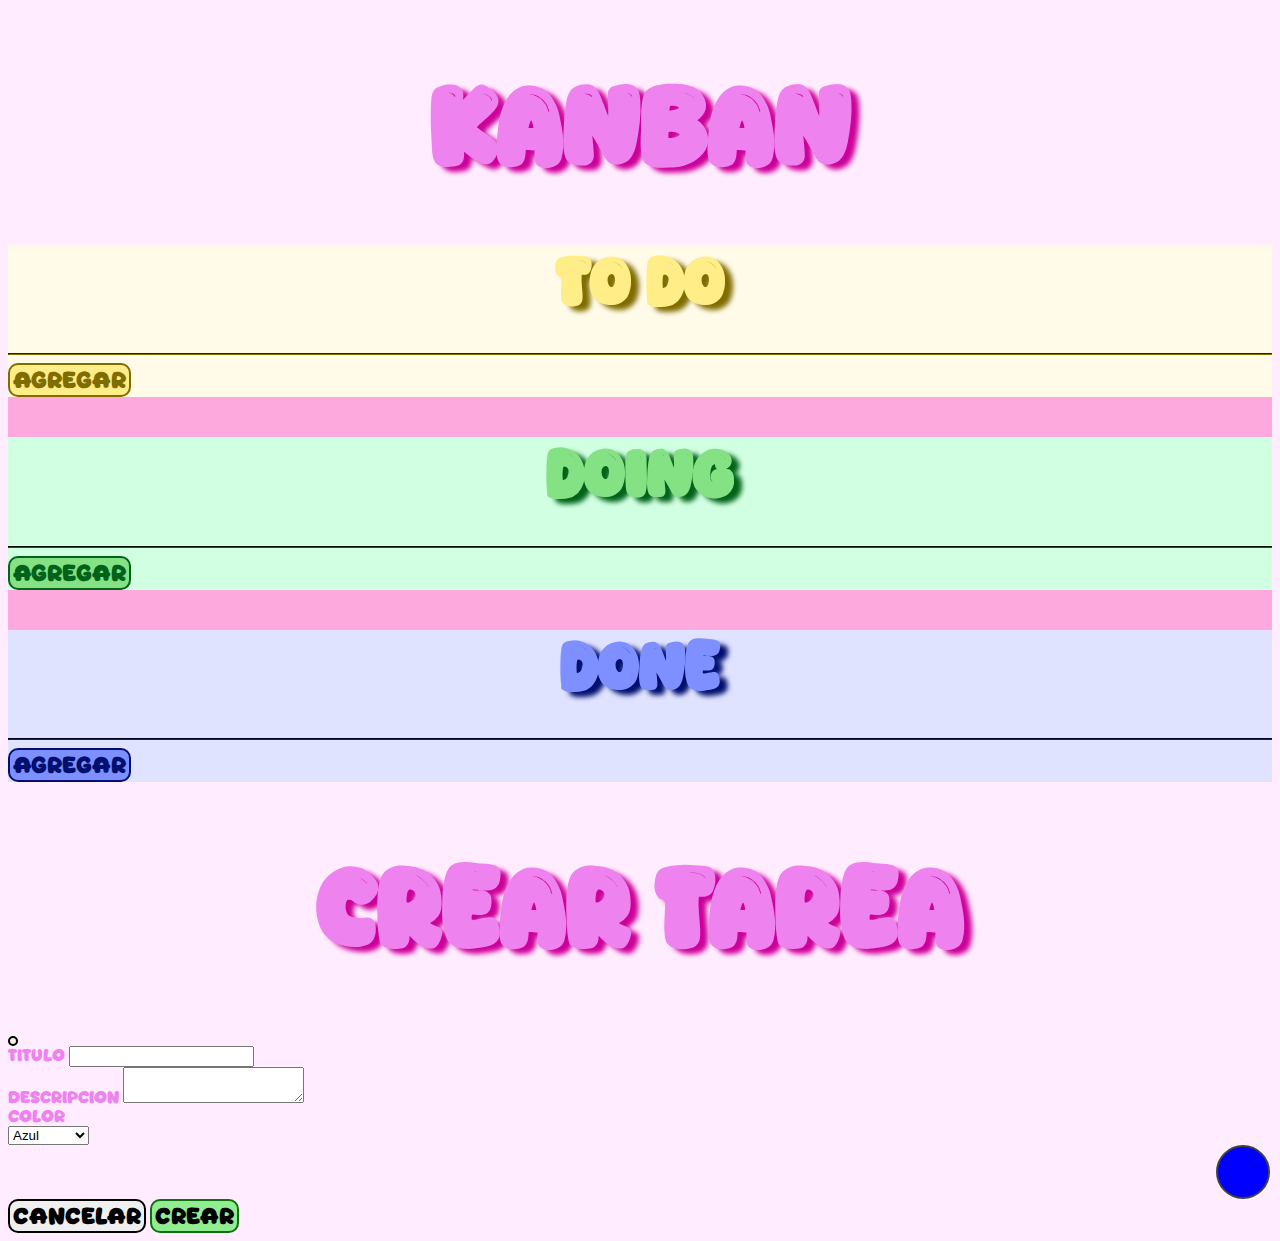
<file: public/index.html>
<!DOCTYPE html>
<html lang="es">

<head>
    <meta charset="UTF-8">
    <meta name="viewport" content="width=device-width, initial-scale=1.0">
    <title>To Do App</title>
    <link href="https://cdn.jsdelivr.net/npm/bootstrap@5.3.8/dist/css/bootstrap.min.css" rel="stylesheet"
        integrity="sha384-sRIl4kxILFvY47J16cr9ZwB07vP4J8+LH7qKQnuqkuIAvNWLzeN8tE5YBujZqJLB" crossorigin="anonymous">
    <script src="https://cdn.jsdelivr.net/npm/bootstrap@5.3.8/dist/js/bootstrap.bundle.min.js"
        integrity="sha384-FKyoEForCGlyvwx9Hj09JcYn3nv7wiPVlz7YYwJrWVcXK/BmnVDxM+D2scQbITxI"
        crossorigin="anonymous"></script>
    <link rel="stylesheet" href="../css/styles.css">
</head>

<body class="bg-color">
    <header class="d-flex flex-wrap">
        <h1 class="col-12 my-1">KANBAN</h1>
    </header>

    <section class="d-flex flex-wrap mx-5 mt-4 border border-dark border-4 rounded-5 mb-4">
        <!-- TO DO -->
        <column class="col-4 p-1">
            <div class="d-inline-block col-12 border border-dark border-3 rounded-5 toDo h-100">
                <h1 class="col-12 mt-2 mb-1 toDo-text">to do</h1>
                <hr class="col-11 mx-auto border-2 opacity-75 toDo-border">
                <div class="px-3">
                    <button id="add-toDo" class="col-12 button button-add-toDo" data-bs-toggle="modal"
                        data-bs-target="#add-modal">Agregar</button>
                </div>
                <list id="toDoList" class="col-12 p-2"></list>
            </div>
        </column>





        <!-- DOING -->
        <column class="col-4 p-1">
            <div class="d-inline-block col-12 border border-dark border-3 rounded-5 doing h-100">
                <h1 class="col-12 mt-2 mb-1 doing-text">doing</h1>
                <hr class="col-11 mx-auto border-2 opacity-75 doing-border">
                <div class="px-3">
                    <button id="add-doing" class="col-12 button button-add-doing" data-bs-toggle="modal"
                        data-bs-target="#add-modal">Agregar</button>
                </div>
                <list id="doingList" class="col-12 p-2"></list>
            </div>
        </column>





        <!-- DONE -->
        <column class="col-4 p-1">
            <div class="d-inline-block col-12 border border-dark border-3 rounded-5 done h-100">
                <h1 class="col-12 mt-2 mb-1 done-text">done</h1>
                <hr class="col-11 mx-auto border-2 opacity-75 done-border">
                <div class="px-3">
                    <button id="add-done" class="col-12 button button-add-done" data-bs-toggle="modal"
                        data-bs-target="#add-modal">Agregar</button>
                </div>
                <list id="doneList" class="col-12 p-2"></list>
            </div>
        </column>
    </section>





    <!-- Modal añadir -->

    <div class="modal fade" id="add-modal">
        <div class="modal-dialog">
            <div class="modal-content bg-color">
                <div class="modal-header">
                    <h1 class="modal-title fs-2" id="exampleModalLabel">Crear Tarea</h1>
                    <button type="button" class="btn-close" data-bs-dismiss="modal" aria-label="Close"></button>
                </div>
                <div class="modal-body">
                    <form>
                        <div class="mb-3">
                            <label for="title" class="col-form-label">Titulo</label>
                            <input type="text" class="form-control" id="title">
                        </div>
                        <div class="mb-3">
                            <label for="description" class="col-form-label">Descripcion</label>
                            <textarea class="form-control" id="description"></textarea>
                        </div>
                        <div class="mb-3 d-flex flex-wrap align-items-center">
                            <label for="color" class="col-12 mb-2">Color</label>
                            <div class="col-10">
                                <select class="form-control" id="color">
                                    <option value="blue">Azul</option>
                                    <option value="cornflowerblue">Azul claro</option>
                                    <option value="darkseagreen">Verde</option>
                                    <option value="coral">Naranja</option>
                                    <option value="blueviolet">Morado</option>
                                    <option value="brown">Marrón</option>
                                    <option value="gold">Amarillo</option>
                                </select>
                            </div>
                            <div id="color-circle" class="blue"></div>
                        </div>
                    </form>
                </div>
                <div class="modal-footer">
                    <button type="button" class="btn btn-secondary" data-bs-dismiss="modal">Cancelar</button>
                    <button type="button" id="create-button" class="btn btn-primary">Crear</button>
                </div>
            </div>
        </div>
    </div>
</body>

<script src="../js/index.js"></script>

</html
</file>
<file: css/styles.css>
@font-face {
  font-family: 'Spicy Sale';
  src: url('../fonts/Spicy Sale.ttf') format('truetype');
  font-weight: normal;
  font-style: normal;
}

@font-face {
  font-family: 'Moodcake';
  src: url('../fonts/Moodcake-5yz4B.ttf') format('truetype');
  font-weight: normal;
  font-style: normal;
}

.bg-color {
  background-color: #ffedff;
}

label {
  font-family: "Moodcake";
  color: violet;
}

h1 {
  color: violet;
  font-size: 100px;
  font-family: "Spicy Sale";
  text-align: center;
  text-shadow: 8px 5px 5px rgb(205, 0, 154);
}

section {
  background: #fda9de;
}

column {
  min-height: 750px;
}

button {
  border-width: 2px;
  border-radius: 10px;
  border-style: solid;
  padding: 3px;
  font-family: "Moodcake";
  font-size: 22px;
}

.task {
  background-color: #8a96e8;
  padding: 4px;
  border-radius: 10px;
  border-width: 2px;
  border-style: solid;
  border-color: black;
}

.delete-button {
  margin-left: auto;
}

#create-button, #update-button, #confirm-delete-btn {
  background-color: #90ee90;
  border-color: #116E11;
  border-radius: 10px;
  border-width: 2px;
}

#cancel-button {
  background-color: #FF746C;
  border-color: #7F0600;
  border-radius: 10px;
  border-width: 2px;
}





/* TO DO */

.toDo {
  background: #fffbe8;
}

.toDo-text {
  color: #ffed87;
  font-size: 60px;
  text-shadow: 8px 5px 5px #806d00;
}

.toDo-border {
  border-color: #806d00;
}

.button-add-toDo {
  background-color: #ffed87;
  border-color: #806d00;
  color: #806d00;
}

.button-add-toDo:hover {
  background-color: #ffde21;
}





/* DOING */

.doing {
  background: #d1ffe2;
}

.doing-text {
  color: #84e184;
  font-size: 60px;
  text-shadow: 8px 5px 5px rgb(0, 99, 25);
}

.doing-border {
  border-color: rgb(0, 99, 25);
}

.button-add-doing {
  color: rgb(0, 99, 25);
  border-color: rgb(0, 99, 25);
  background-color: #84e184;
}

.button-add-doing:hover {
  background-color: #3cda3c;
}





/* DONE */

.done {
  background: #dfe3ff;
}

.done-text {
  color: #7e90ff;
  font-size: 60px;
  text-shadow: 8px 5px 5px #01106f;
}

.done-border {
  border-color: #01106f;
}

.button-add-done {
  color: #01106f;
  border-color: #01106f;
  background-color: #7e90ff;
}

.button-add-done:hover {
  background-color: #3651ff;
}





/* COLORES */

#color-circle, #color-circle-update {
  width: 50px;
  height: 50px;
  border-radius: 50%;
  border: 2px solid #414141;
  background-color: blue;
  margin-left: auto;
  margin-right: 2px;
}

.blue {
  background-color: #0000FF;
}

.cornflowerblue {
  background-color: #6495ED;
}

.darkseagreen {
  background-color: #8FBC8F;
}

.coral {
  background-color: #FF7F50;
}

.blueviolet {
  background-color: #8A2BE2;
}

.brown {
  background-color: #A52A2A;
}

.gold {
  background-color: #FFD700;
}
</file>
